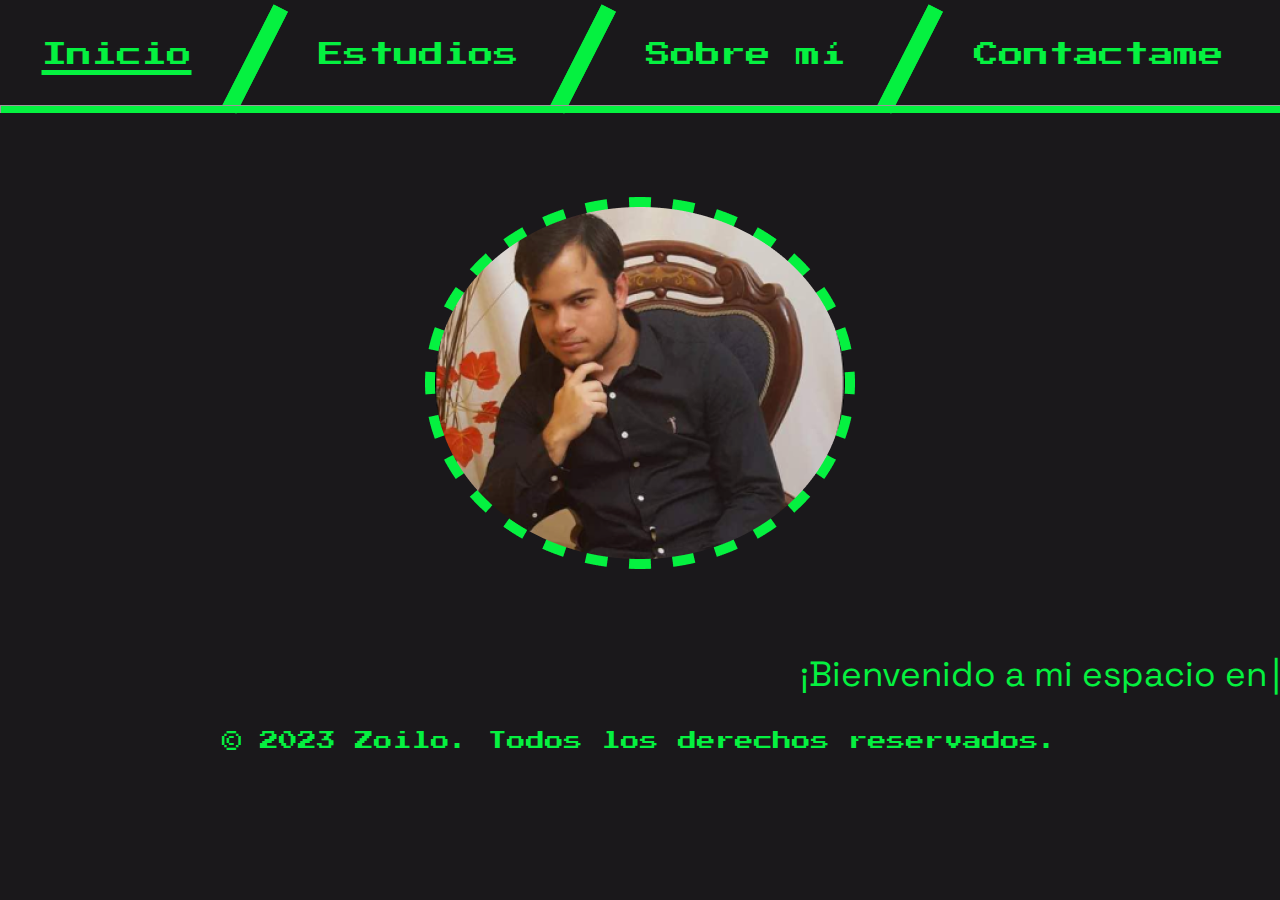
<file: index.html>
<!DOCTYPE html>
<html lang="en">
<head>
    <meta charset="UTF-8">
    <meta name="viewport" content="width=device-width, initial-scale=1.0">
    <title>Inicio</title>
    <link rel="stylesheet" href="Css/style.css">
    <link rel="preconnect" href="https://fonts.googleapis.com">
    <link rel="preconnect" href="https://fonts.gstatic.com" crossorigin>
    <link href="https://fonts.googleapis.com/css2?family=Space+Grotesk:wght@500&family=Varela+Round&display=swap" rel="stylesheet">
</head>
<body>
    <div class="flexcontainer">
 <header>
    <div class="hamburger" data-target=".navbar">
        <span class="bar"></span>
        <span class="bar"></span>
        <span class="bar"></span>
    </div>
    <ol class="navbar">
        <ul id="inicio" >
            <p id="subrayado">Inicio</p>
        </ul>
        <div class="divisor"></div>
        <ul id="informacion">
            <a href="informacion.html"><p>Estudios</p></a>
        </ul>
        <div class="divisor"></div>
        <ul id="sobremi">
            <a href="sobre mí.html"><p>Sobre mí</p></a>
        </ul>
        <div class="divisor"></div>
        <ul id="contactame">
            <a href="contactame.html"><p>Contactame</p></a>
        </ul>
        <div class="objetos">
            <div id="l1">
                <hr>
            </div>
        </div>
    </ol> 
    <hr>
 </header>   
 <div class="base">
    <div class="imagen-circular">
        <img src="img/ellipse-1.png" alt="Zoilo">
    </div>
    
    <div class="introduccion">
        
        <p id="elementEl">¡Bienvenido a mi espacio en línea! Soy un estudiante apasionado de 25 años de la Universidad Argentina de la Empresa (UADE), dedicado a perseguir una licenciatura en software. La tecnología es mi pasión y estoy emocionado de compartir mi conocimiento y experiencias contigo a través de este sitio web. No dudes en explorar mi sitio, hacer preguntas o dejarme tus comentarios. ¡Estoy aquí para aprender y crecer junto a ti en este emocionante mundo de la tecnología!
            <br>
            <br>
            ¡Gracias por visitar, y espero que encuentres contenido que te inspire y te ayude en tu camino!
            <br>
            <br>
            Saludos, Usuario.
        </p>
    </div>
    
     
 </div>
</div>
<footer>
    <id class="scroll">
    <p>&copy; 2023 Zoilo. Todos los derechos reservados.</p>
    </id>
</footer>
</body>
<script src="mainjs.js"></script>
</html>
</file>
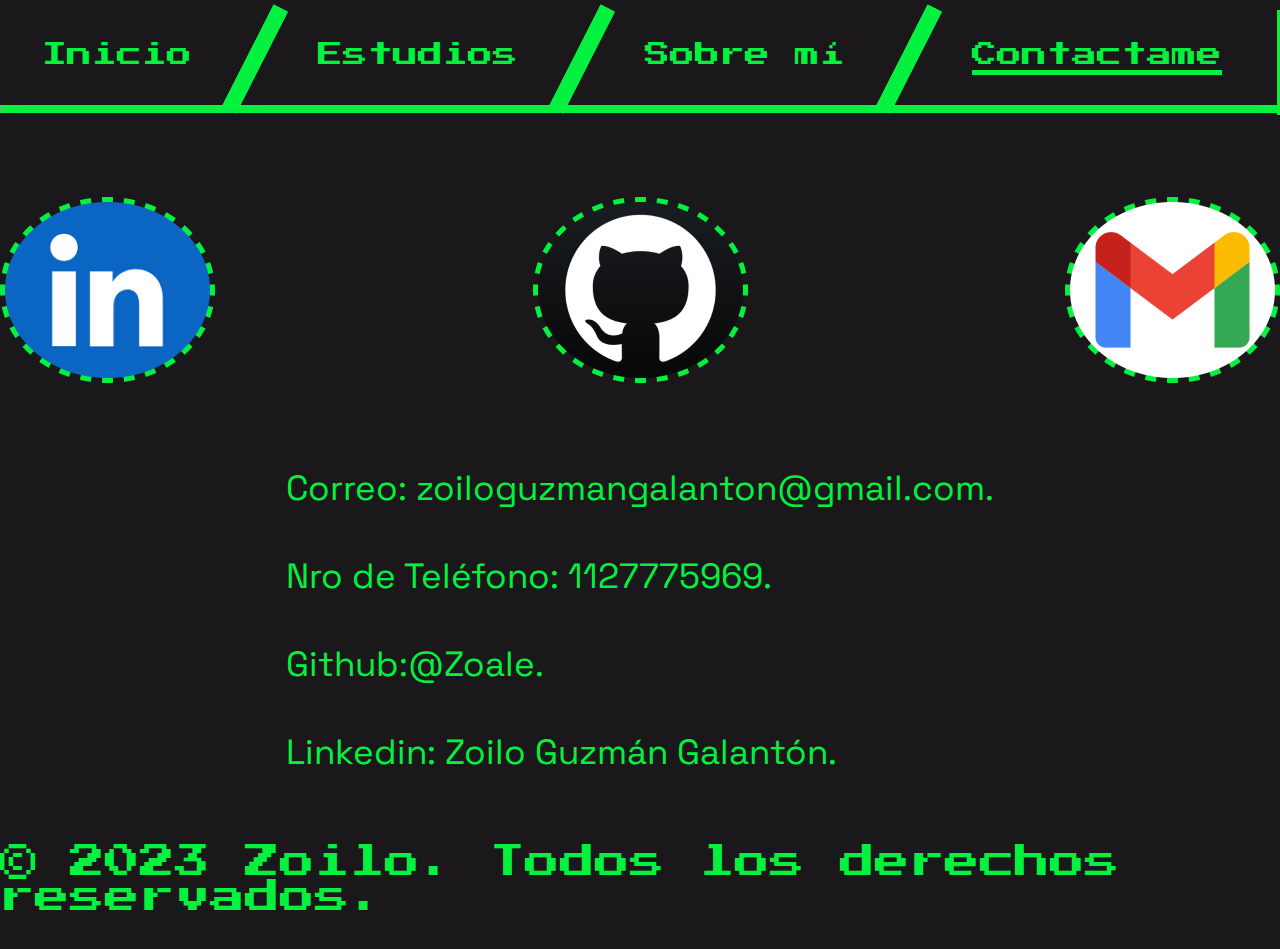
<file: contactame.html>
<!DOCTYPE html>
<html lang="en">
<head>
    <meta charset="UTF-8">
    <meta name="viewport" content="width=device-width, initial-scale=1.0">
    <title>Contactame</title>
    <link rel="stylesheet" href="Css/style3.css">
    <link rel="preconnect" href="https://fonts.googleapis.com">
    <link rel="preconnect" href="https://fonts.gstatic.com" crossorigin>
    <link href="https://fonts.googleapis.com/css2?family=Space+Grotesk:wght@500&family=Varela+Round&display=swap" rel="stylesheet">
</head>
<body>
    <div class="flexcontainer">
 <header>
    <ol class="navbar">
        <ul id="inicio" >
            <a href="index.html"><p>Inicio</p></a>
        </ul>
        <div class="divisor"></div>
        <ul id="informacion">
            <a href="informacion.html"><p>Estudios</p></a>
        </ul>
        <div class="divisor"></div>
        <ul id="sobremi">
            <a href="sobre mí.html"><p>Sobre mí</p></a>
        </ul>
        <div class="divisor"></div>
        <ul id="contactame">
            <p id="subrayado">Contactame</p>
        </ul>
        <div class="objetos">
            <div id="l1">
                <hr>
            </div>
            <div id="l2">
                <hr>
            </div>
            <div id="l3">
                <hr>
            </div>
            <div id="l4">
                <hr>
            </div>
        </div>
    </ol> 
    <hr>
 </header>   
 <div class="base">
    <div class="imagen-circular">
        <img src="img/Ellipse 10.png" alt="1">
        <img src="img/Ellipse 9.png" alt="2">
        <img src="img/Ellipse 8.png" alt="3">
    </div>
    <div class="introduccion">
       <p>Correo: zoiloguzmangalanton@gmail.com.<br>
        <br>
        Nro de Teléfono: 1127775969.<br>
        <br>
        Github:@Zoale.<br>
        <br>
        Linkedin: Zoilo Guzmán Galantón.</p>
    </div>
     
 </div>
</div>
<footer>
    <p>&copy; 2023 Zoilo. Todos los derechos reservados.</p>
</footer>
</body>
</html>
</file>
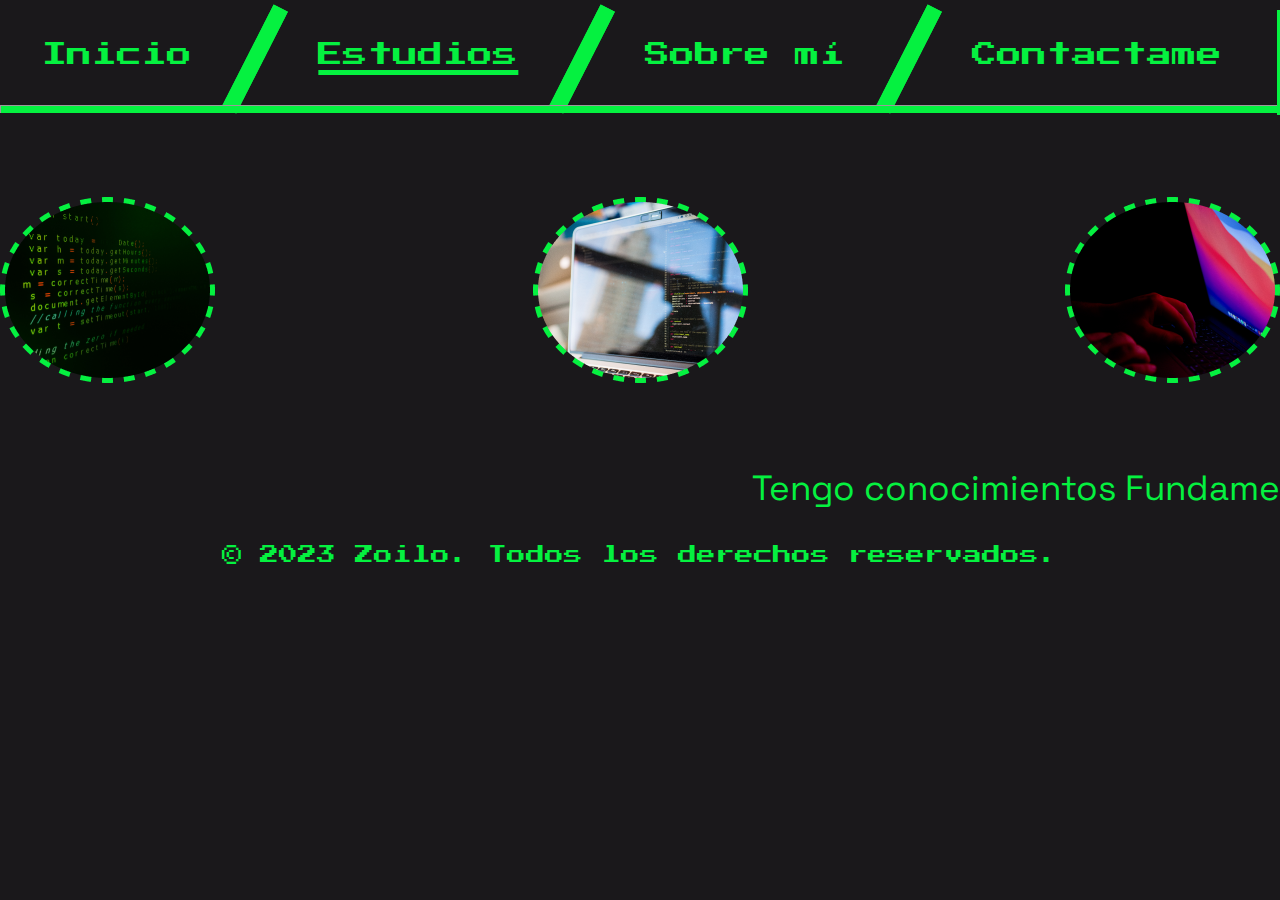
<file: informacion.html>
<!DOCTYPE html>
<html lang="en">
<head>
    <meta charset="UTF-8">
    <meta name="viewport" content="width=device-width, initial-scale=1.0">
    <title>Estudios</title>
    <link rel="stylesheet" href="Css/style2.css">
    <link rel="preconnect" href="https://fonts.googleapis.com">
    <link rel="preconnect" href="https://fonts.gstatic.com" crossorigin>
    <link href="https://fonts.googleapis.com/css2?family=Space+Grotesk:wght@500&family=Varela+Round&display=swap" rel="stylesheet">
</head>
<body>
    <div class="flexcontainer">
 <header>
    <ol class="navbar">
        <ul id="inicio" >
            <a href="index.html"><p>Inicio</p></a>
        </ul>
        <div class="divisor"></div>
        <ul id="informacion">
            <p id="subrayado">Estudios</p></a>
        </ul>
        <div class="divisor"></div>
        <ul id="sobremi">
            <a href="sobre mí.html"><p>Sobre mí</p></a>
        </ul>
        <div class="divisor"></div>
        <ul id="contactame">
            <a href="contactame.html"><p>Contactame</p></a>
        </ul>
        <div class="objetos">
            <div id="l1">
                <hr>
            </div>
            <div id="l2">
                <hr>
            </div>
            <div id="l3">
                <hr>
            </div>
            <div id="l4">
                <hr>
            </div>
        </div>
    </ol> 
    <hr>
 </header>   
 <div class="base">
    <div class="imagen-circular">
        <img src="img/Ellipse 6.png" alt="1">
        <img src="img/Ellipse 5.png" alt="2">
        <img src="img/Ellipse 7.png" alt="3">
    </div>
    <div class="introduccion">
       <p id="elementEl">Tengo conocimientos Fundamentales en:
    HTML, CSS, JavaScript, Python, C#.<br>
    • Manejo de bases de datos.<br>
    • Fundamentos de Git y programación.<br>
    <br>
    Cursé en programas educacionales, los cuales más más destacados son:<br>
    • Launch-X-Latam en Microsoft Latinoamérica - Edición 2022.<br>
    <br>
    • Programa SÉProgramar - Julio de 2022: <br>
    Argentina Programa, CABA.<br>
    • Conceptos básicos de varios lenguajes de programación dedicados al front-end.<br>
    • Uso del lenguaje JavaScript para aprender nociones importantes de programación imperativa y estructura de datos.<br>
    • Solución de problemas asemejados a situaciones de la vida real utilizando Ruby, modelando la realidad a través de objetos que se comunican constantemente.</p>
    </div>
     
 </div>
</div>
<footer>
    <id class="scroll">
    <p>&copy; 2023 Zoilo. Todos los derechos reservados.</p>
    </id>
</footer>
</body>
<script src="mainjs.js"></script>
</html>
</file>
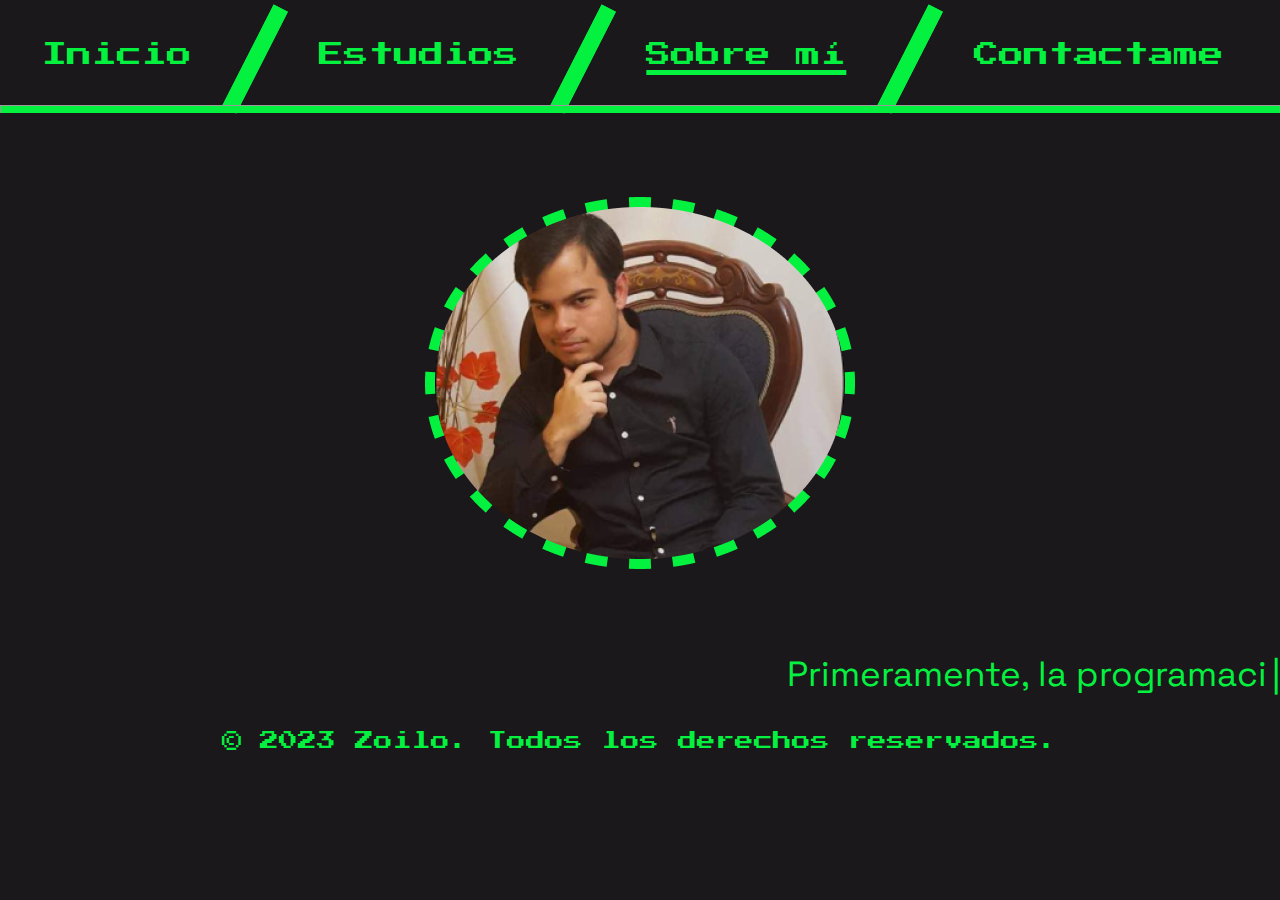
<file: sobre mí.html>
<!DOCTYPE html>
<html lang="en">
<head>
    <meta charset="UTF-8">
    <meta name="viewport" content="width=device-width, initial-scale=1.0">
    <title>Sobre Mí</title>
    <link rel="stylesheet" href="Css/style.css">
    <link rel="preconnect" href="https://fonts.googleapis.com">
    <link rel="preconnect" href="https://fonts.gstatic.com" crossorigin>
    <link href="https://fonts.googleapis.com/css2?family=Space+Grotesk:wght@500&family=Varela+Round&display=swap" rel="stylesheet">
</head>
<body>
    <div class="flexcontainer">
 <header>
    <ol class="navbar">
        <ul id="inicio" >
            <a href="index.html"><p>Inicio</p></a>
        </ul>
        <div class="divisor"></div>
        <ul id="informacion">
            <a href="informacion.html"><p>Estudios</p></a>
        </ul>
        <div class="divisor"></div>
        <ul id="sobremi">
            <p id="subrayado">Sobre mí</p></a>
        </ul>
        <div class="divisor"></div>
        <ul id="contactame">
            <a href="contactame.html"><p>Contactame</p></a>
        </ul>
        <div class="objetos">
            <div id="l1">
                <hr>
            </div>
        </div>
    </ol> 
    <hr>
 </header>   
 <div class="base">
    <div class="imagen-circular">
        <img src="img/ellipse-1.png" alt="Zoilo">
    </div>
    <div class="introduccion">
        <p id="elementEl">Primeramente, la programación y yo tenemos una relación muy curiosa. Empecé a programar gracias a la influencia de amigos muy cercanos, los cuales me aconsejaron y me guiaron a aprender parte del gran camino del mundo Front-End y Back-End, apreciando y curioseando con distintos lenguajes, tales como: C#, JavaScript y Python.
            <br>
            <br>
            Después, aprendí HTML de forma autodidacta y CSS, gracias a los cursos realizados hace un año atrás. Me encanta lo rápido que evoluciona la tecnología hoy en día, y una de mis metas es aprender cada uno de sus avances.
            <br>
            <br>
            Me considero una persona muy proactiva, buena trabajando en equipo y siempre buscando la solución a cada uno de mis problemas.
            </p>
    </div>
     
 </div>
</div>
<footer>
    <id class="scroll">
    <p>&copy; 2023 Zoilo. Todos los derechos reservados.</p>
    </id>
</footer>
</body>
<script src="mainjs.js"></script>
</html>
</file>
<file: Css/style.css>
@import url('https://fonts.googleapis.com/css2?family=Montserrat:wght@500&family=Open+Sans&family=Outfit:wght@100&family=Press+Start+2P&display=swap');
@import url('https://fonts.googleapis.com/css2?family=Space+Grotesk:wght@500&family=Varela+Round&display=swap');
:root {
    --color1: #05F140;
    --color2: #1A181B;
    font-family: 'Press Start 2P', cursive;
}
.scroll {
    position: relative;
    white-space: nowrap;
    animation: scroll-left 20s linear infinite;
  }

  @keyframes scroll-left {
    from {
     left: 100%;
     width: 500%; 
    }
    to {
      left: -100%;
      width: 500%;
    }
  }
  @keyframes blink {
    100% { opacity: 1; }
  }
body {
    background-color: var(--color2);
    margin: 0;
    padding: 0;
    width: 100%;
    height: auto;
    overflow-x: hidden;
}
a {
    text-decoration: none;
  }
.flexcontainer{
    display: flex;
    flex-direction: column;
}
header {
    display: flex;
    justify-content:center;
    align-items:flex-start;
    width: 100%;
    height: 1.5%;
    margin: 1.5px;
    padding: 0;
}
header .navbar{
    font-family: "Press Start 2P", Helvetica;
    padding: 20px;
    display: flex;
    justify-content: space-between;
    height: 100%;
    width: 100%;
    padding: 0;
    border: 0;
    margin: 0;
}
header .navbar #inicio {
    margin: 0;
    border: 0;
    padding: 0;
    
}

.divisor {
    border: #05F140;
    border-width: 0.5rem;
    height: 6.1rem;
    border-style: solid;
    background-color: #05F140;
    transform: rotate(27deg);
}

header .navbar #informacion{
    margin: 0;
    border: 0;
    padding: 0;

}
header .navbar #sobremi{
    margin: 0;
    border: 0;
    padding: 0;

}
header .navbar #contactame{
    margin: 0;
    border: 0;
    padding: 0;

}
header .navbar #subrayado{
    text-decoration: underline;
    text-decoration-thickness: 5px;
}
p {
    font-family: 'Press Start 2P', cursive;
    font-size: 2.1875rem;
    color: var(--color1);
}
.navbar p {
    padding: 0px;
    margin: 40px;       
    font-size: 1.5625rem;
    color: var(--color1);
}
.imagen-circular {
    display: flex;
    align-items: center;
    justify-content: center;
}
.objetos #l1 hr{
    border-bottom: #05F140 7px;
    background-color: #05F140;
    position: absolute;
    width: 100%;
    height: 7px;
    top: 70px;
    left: 0;
    margin-top:35px;
}
.objetos #l2 hr{
    border: solid#05F140 7px;
    background-color: #05F140;
    position: fixed;
    width: 70px;
    height: 91px;
}
.introduccion p {
    display: flex;
    font-size: 2.1875rem;
    flex-direction: auto;
    align-items: end;
    justify-content: end;
    font-family: 'Space Grotesk', sans-serif;

}
.introduccion #elementEl {
    animation: blink 1s infinite;
}
.base {
    display: flex;
    flex-direction: column;
    margin: 0;
    padding: 0;
    border: 0;
}
.imagen-circular {
    margin-top: 5em;
    margin-bottom: 3em;
}
.introduccion #elementEl::after{
    content: "|";
    margin-left: 5px;
    animation: blink 0.7 infinite;
}



/* Responsive */
@media (max-width: 550px) {
    
    /* Header */
    .navbar {
        display: flex;
        flex-direction: column;
        justify-content: center;
    }

    .navbar ul {
        display: flex;
        flex-direction: column;
    }

    .navbar ul li {
        display: flex;
        width: 100%;
        height: auto;
        margin: 0 0 10px 0;
    }

    .navbar ul li a {
        font-size: 18px;
        text-align: center;
    }

    /* Base */
    .base {
        display: flex;
        flex-direction: column;
    }

    .imagen-circular {
        width: 100%;
    }

    .introduccion {
        margin-top: 20px;
    }

}
footer{
    display: flex;
    justify-content: center;
    align-items: center;
    width: 100%;
    height: 1.5%;
    margin: 1.5px;
    padding: 0;
    background-color: #1A181B;
    color: #05F140;
    font-family: 'Press Start 2P', cursive;
    font-size: 1.5625rem;
    border: 0;
    margin: 0;
    padding: 0;
}
footer p{
    margin: 0;
    border: 0;
    padding: 0;
    font-size: 1.171875rem;
}
@media (max-width: 1060px){
    .divisor{
        display: none;
    }
    .navbar {
    display: flex;
    height: 100%;
    width: 100%;
    flex-direction: row;
    justify-content: center;
    }
    .navbar p{
        display: flex;
        flex-direction: row;
        justify-content: space-around;
        font-size: 1.171875rem;
        margin-left: 0;
        margin-right: 0;
    }
    .introduccion p {
        font-size: 1.640625rem;
        
    }  
}

@media (max-width: 680px){
    .divisor {
        display: none;
    }
    .navbar {
        display: flex;
        flex-direction: row;
        justify-content: center;
    }
    .navbar p {
        font-size: 0.78125rem;
    }
    .objetos #l1 hr{
        top:5%

    }
    .introduccion p {
        font-size: 1.09375rem;
    }
    img {
        width: 150px;
    }
    footer p{
        font-size: 0.78125rem;
    }
}
</file>
<file: Css/style3.css>
@import url('https://fonts.googleapis.com/css2?family=Montserrat:wght@500&family=Open+Sans&family=Outfit:wght@100&family=Press+Start+2P&display=swap');
@import url('https://fonts.googleapis.com/css2?family=Space+Grotesk:wght@500&family=Varela+Round&display=swap');
:root {
    --color1: #05F140;
    --color2: #1A181B;
    font-family: 'Press Start 2P', cursive;
}

body {
    background-color: var(--color2);
    margin: 0;
    padding: 0;
    width: 100%;
    height: auto;
    overflow-x: hidden;
}
.scroll {
    position: relative;
    white-space: nowrap;
    animation: scroll-left 20s linear infinite;
  }

  @keyframes scroll-left {
    from {
     left: 100%;
     width: 500%; 
    }
    to {
      left: -100%;
      width: 500%;
    }
  }
a {
    text-decoration: none;
}
.flexcontainer{
    display: flex;
    flex-direction: column;
}
header {
    display: flex;
    justify-content:center;
    align-items:flex-start;
    width: 100%;
    height: 1.5%;
    margin: 1.5px;
    padding: 0;
}
header .navbar{
    font-family: "Press Start 2P", Helvetica;
    padding: 20px;
    display: flex;
    justify-content: space-between;
    height: 100%;
    width: 100%;
    padding: 0;
    border: 0;
    margin: 0;
}
header .navbar #inicio {
    margin: 0;
    border: 0;
    padding: 0;
    
}

.divisor {
    border: #05F140;
    border-width: 0.5rem;
    height: 6.1rem;
    border-style: solid;
    background-color: #05F140;
    transform: rotate(27deg);
}

header .navbar #informacion{
    margin: 0;
    border: 0;
    padding: 0;

}
header .navbar #sobremi{
    margin: 0;
    border: 0;
    padding: 0;

}
header .navbar #contactame{
    margin: 0;
    border: 0;
    padding: 0;

}
header .navbar #subrayado{
    text-decoration: underline;
    text-decoration-thickness: 5px;
}
p {
    font-family: 'Press Start 2P', cursive;
    font-size: 2.1875rem;
    color: var(--color1);
}
.navbar p {
    padding: 0px;
    margin: 40px;       
    font-size: 1.5625rem;
    color: var(--color1);
}
.imagen-circular {
    display: flex;
    align-items: center;
    justify-content: center;
}
.objetos #l1 hr{
    border-bottom: #05F140 7px;
    background-color: #05F140;
    position: absolute;
    width: 100%;
    height: 7px;
    top: 70px;
    left: 0;
    margin-top:35px;
}
.objetos #l2 hr{
    border: solid#05F140 7px;
    background-color: #05F140;
    position: fixed;
    width: 70px;
    height: 91px;
}
.introduccion p {
    display: flex;
    font-size: 2.1875rem;
    flex-direction: auto;
    align-items: end;
    justify-content: center;
    font-family: 'Space Grotesk', sans-serif;

}
.base {
    display: flex;
    flex-direction: column;
    margin: 0;
    padding: 0;
    border: 0;
}
.imagen-circular {
    display: flex;
    align-items: center;
    justify-content:space-between;
    margin-top: 5em;
    margin-bottom: 3em;

}
@media (max-width: 1060px){
    .divisor{
        display: none;
    }
    .navbar {
    display: flex;
    height: 100%;
    width: 100%;
    flex-direction: row;
    justify-content: center;
    }
    .navbar p{
        display: flex;
        flex-direction: row;
        justify-content: space-around;
        font-size: 1.171875rem;
        margin-left: 0;
        margin-right: 0;
    }
    .introduccion p {
        font-size: 1.640625rem;
        
    }  
}

@media (max-width: 680px){
    .divisor {
        display: none;
    }
    .navbar {
        display: flex;
        flex-direction: row;
        justify-content: center;
    }
    .navbar p {
        font-size: 0.78125rem;
    }
    .objetos #l1 hr{
        top:5%

    }
    .introduccion p {
        font-size: 1.09375rem;
    }
    img {
        width: 150px;
    }
    footer p{
        font-size: 0.78125rem;
    }
}
</file>
<file: Css/style2.css>
@import url('https://fonts.googleapis.com/css2?family=Montserrat:wght@500&family=Open+Sans&family=Outfit:wght@100&family=Press+Start+2P&display=swap');
@import url('https://fonts.googleapis.com/css2?family=Space+Grotesk:wght@500&family=Varela+Round&display=swap');
:root {
    --color1: #05F140;
    --color2: #1A181B;
    font-family: 'Press Start 2P', cursive;
}

body {
    background-color: var(--color2);
    margin: 0;
    padding: 0;
    width: 100%;
    height: auto;
    overflow-x: hidden;
}
.scroll {
    position: relative;
    white-space: nowrap;
    animation: scroll-left 20s linear infinite;
  }

  @keyframes scroll-left {
    from {
     left: 100%;
     width: 500%; 
    }
    to {
      left: -100%;
      width: 500%;
    }
  }
a {
    text-decoration: none;
}
.flexcontainer{
    display: flex;
    flex-direction: column;
}
header {
    display: flex;
    justify-content:center;
    align-items:flex-start;
    width: 100%;
    height: 1.5%;
    margin: 1.5px;
    padding: 0;
}
header .navbar{
    font-family: "Press Start 2P", Helvetica;
    padding: 20px;
    display: flex;
    justify-content: space-between;
    height: 100%;
    width: 100%;
    padding: 0;
    border: 0;
    margin: 0;
}
header .navbar #inicio {
    margin: 0;
    border: 0;
    padding: 0;
    
}

.divisor {
    border: #05F140;
    border-width: 0.5rem;
    height: 6.1rem;
    border-style: solid;
    background-color: #05F140;
    transform: rotate(27deg);
}

header .navbar #informacion{
    margin: 0;
    border: 0;
    padding: 0;

}
header .navbar #sobremi{
    margin: 0;
    border: 0;
    padding: 0;

}
header .navbar #contactame{
    margin: 0;
    border: 0;
    padding: 0;

}
header .navbar #subrayado{
    text-decoration: underline;
    text-decoration-thickness: 5px;
}
p {
    font-family: 'Press Start 2P', cursive;
    font-size: 2.1875rem;
    color: var(--color1);
}
.navbar p {
    padding: 0px;
    margin: 40px;       
    font-size: 1.5625rem;
    color: var(--color1);
}
.imagen-circular {
    display: flex;
    align-items: center;
    justify-content: center;
}
.objetos #l1 hr{
    border-bottom: #05F140 7px;
    background-color: #05F140;
    position: absolute;
    width: 100%;
    height: 7px;
    top: 70px;
    left: 0;
    margin-top:35px;
}
.objetos #l2 hr{
    border: solid#05F140 7px;
    background-color: #05F140;
    position: fixed;
    width: 70px;
    height: 91px;
}
.introduccion p {
    display: flex;
    font-size: 2.1875rem;
    flex-direction: auto;
    align-items: end;
    justify-content: end;
    font-family: 'Space Grotesk', sans-serif;

}
.base {
    display: flex;
    flex-direction: column;
    margin: 0;
    padding: 0;
    border: 0;
}
.imagen-circular {
    display: flex;
    align-items: center;
    justify-content:space-between;
    margin-top: 5em;
    margin-bottom: 3em;

}
footer{
    display: flex;
    justify-content: center;
    align-items: center;
    width: 100%;
    height: 1.5%;
    margin: 1.5px;
    padding: 0;
    background-color: #1A181B;
    color: #05F140;
    font-family: 'Press Start 2P', cursive;
    font-size: 1.5625rem;
    border: 0;
    margin: 0;
    padding: 0;
}
footer p{
    margin: 0;
    border: 0;
    padding: 0;
    font-size: 1.171875rem;
}
@media (max-width: 1060px){
    .divisor{
        display: none;
    }
    .navbar {
    display: flex;
    height: 100%;
    width: 100%;
    flex-direction: row;
    justify-content: center;
    }
    .navbar p{
        display: flex;
        flex-direction: row;
        justify-content: space-around;
        font-size: 1.171875rem;
        margin-left: 0;
        margin-right: 0;
    }
    .introduccion p {
        font-size: 1.640625rem;
        
    }  
}

@media (max-width: 680px){
    .divisor {
        display: none;
    }
    .navbar {
        display: flex;
        flex-direction: row;
        justify-content: center;
    }
    .navbar p {
        font-size: 0.78125rem;
    }
    .objetos #l1 hr{
        top:5%

    }
    .introduccion p {
        font-size: 1.09375rem;
    }
    img {
        width: 150px;
    }
    footer p{
        font-size: 0.78125rem;
    }
}
</file>
